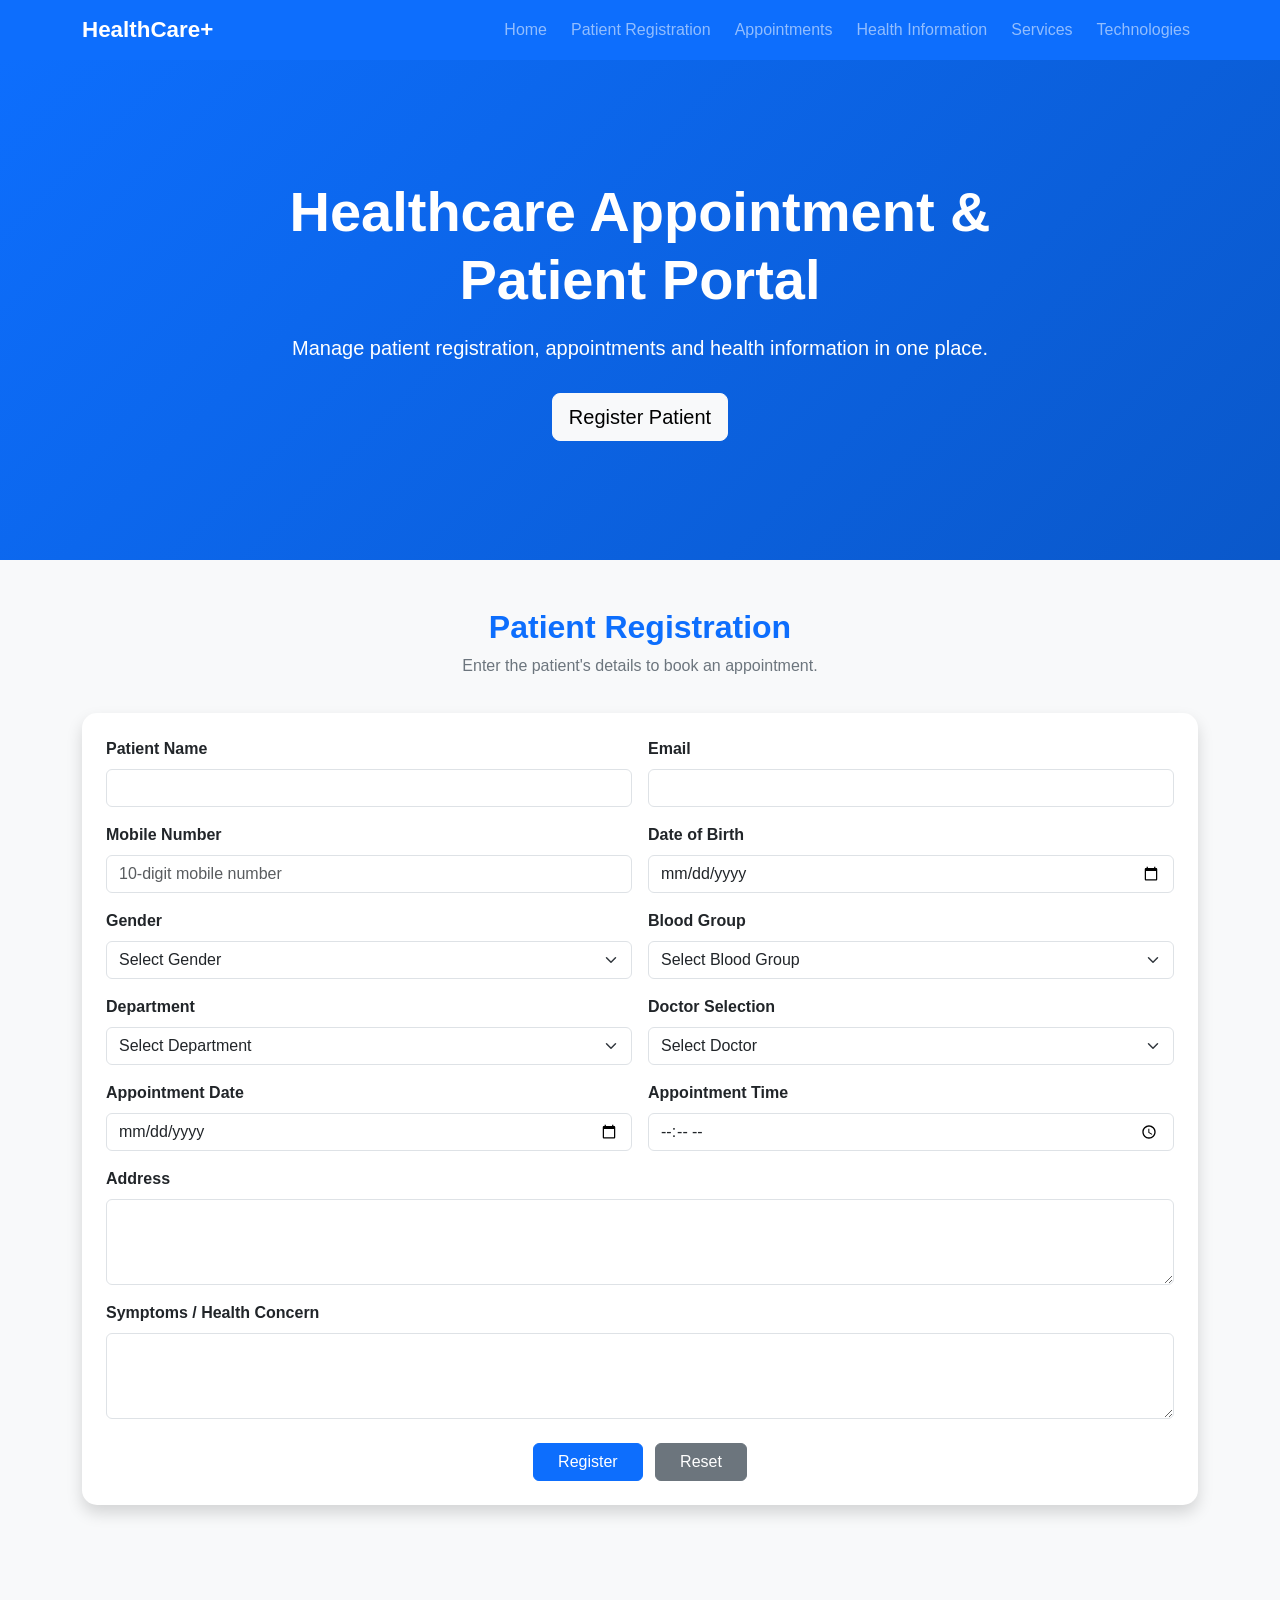
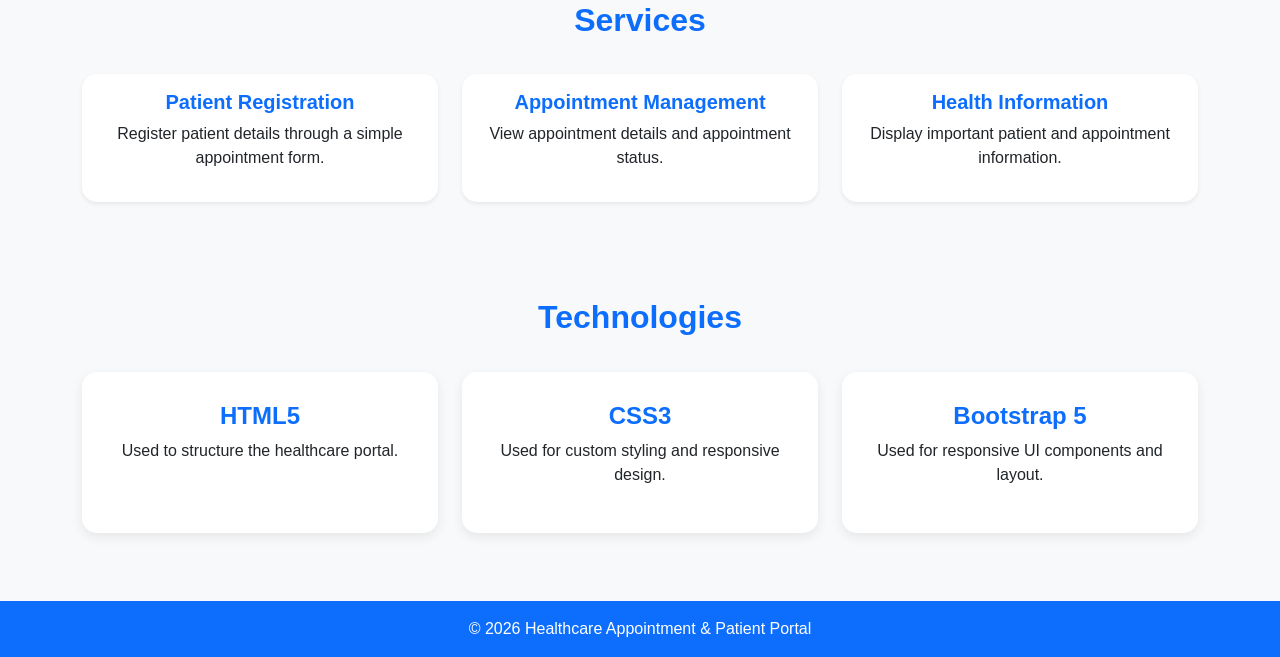
<file: index.html>
<!DOCTYPE html>
<html lang="en">
<head>
    <meta charset="UTF-8">
    <meta name="viewport" content="width=device-width, initial-scale=1.0">

    <title>Healthcare Appointment & Patient Portal</title>

    <!-- Bootstrap 5 -->
    <link
        href="https://cdn.jsdelivr.net/npm/bootstrap@5.3.3/dist/css/bootstrap.min.css"
        rel="stylesheet"
    >

    <!-- Custom CSS -->
    <link rel="stylesheet" href="style.css">
</head>

<body>

    <!-- Navigation Bar -->
    <nav class="navbar navbar-expand-lg navbar-dark bg-primary sticky-top">
        <div class="container">

            <a class="navbar-brand fw-bold" href="#home">
                HealthCare+
            </a>

            <button
                class="navbar-toggler"
                type="button"
                data-bs-toggle="collapse"
                data-bs-target="#navbarNav"
            >
                <span class="navbar-toggler-icon"></span>
            </button>

            <div class="collapse navbar-collapse" id="navbarNav">

                <ul class="navbar-nav ms-auto">

                    <li class="nav-item">
                        <a class="nav-link" href="#home">Home</a>
                    </li>

                    <li class="nav-item">
                        <a class="nav-link" href="#registration">
                            Patient Registration
                        </a>
                    </li>

                    <li class="nav-item">
                        <a class="nav-link" href="appointment.html">
                            Appointments
                        </a>
                    </li>

                    <li class="nav-item">
                        <a class="nav-link" href="appointment.html#health-info">
                            Health Information
                        </a>
                    </li>

                    <li class="nav-item">
                        <a class="nav-link" href="#services">
                            Services
                        </a>
                    </li>

                    <li class="nav-item">
                        <a class="nav-link" href="#technologies">
                            Technologies
                        </a>
                    </li>

                </ul>

            </div>
        </div>
    </nav>


    <!-- Home Section -->
    <section id="home" class="hero-section">

        <div class="container text-center">

            <h1 class="display-4 fw-bold">
                Healthcare Appointment & Patient Portal
            </h1>

            <p class="lead">
                Manage patient registration, appointments and health
                information in one place.
            </p>

            <a href="#registration" class="btn btn-light btn-lg">
                Register Patient
            </a>

        </div>

    </section>


    <!-- Patient Registration -->
    <section id="registration" class="py-5">

        <div class="container">

            <div class="section-heading">

                <h2>Patient Registration</h2>

                <p>
                    Enter the patient's details to book an appointment.
                </p>

            </div>


            <div class="card shadow registration-card">

                <div class="card-body p-4">

                    <!-- IMPORTANT:
                         Register will navigate to appointment.html
                    -->

                    <form
                        id="patientForm"
                        action="appointment.html"
                        method="get"
                    >

                        <div class="row g-3">


                            <!-- Patient Name -->
                            <div class="col-md-6">

                                <label
                                    for="patientName"
                                    class="form-label"
                                >
                                    Patient Name
                                </label>

                                <input
                                    type="text"
                                    class="form-control"
                                    id="patientName"
                                    name="patientName"
                                    required
                                >

                            </div>


                            <!-- Email -->
                            <div class="col-md-6">

                                <label
                                    for="email"
                                    class="form-label"
                                >
                                    Email
                                </label>

                                <input
                                    type="email"
                                    class="form-control"
                                    id="email"
                                    name="email"
                                    required
                                >

                            </div>


                            <!-- Mobile -->
                            <div class="col-md-6">

                                <label
                                    for="mobile"
                                    class="form-label"
                                >
                                    Mobile Number
                                </label>

                                <input
                                    type="tel"
                                    class="form-control"
                                    id="mobile"
                                    name="mobile"
                                    pattern="[0-9]{10}"
                                    placeholder="10-digit mobile number"
                                    required
                                >

                            </div>


                            <!-- Date of Birth -->
                            <div class="col-md-6">

                                <label
                                    for="dob"
                                    class="form-label"
                                >
                                    Date of Birth
                                </label>

                                <input
                                    type="date"
                                    class="form-control"
                                    id="dob"
                                    name="dob"
                                    required
                                >

                            </div>


                            <!-- Gender -->
                            <div class="col-md-6">

                                <label
                                    for="gender"
                                    class="form-label"
                                >
                                    Gender
                                </label>

                                <select
                                    class="form-select"
                                    id="gender"
                                    name="gender"
                                    required
                                >

                                    <option value="">
                                        Select Gender
                                    </option>

                                    <option value="Male">
                                        Male
                                    </option>

                                    <option value="Female">
                                        Female
                                    </option>

                                    <option value="Other">
                                        Other
                                    </option>

                                </select>

                            </div>


                            <!-- Blood Group -->
                            <div class="col-md-6">

                                <label
                                    for="bloodGroup"
                                    class="form-label"
                                >
                                    Blood Group
                                </label>

                                <select
                                    class="form-select"
                                    id="bloodGroup"
                                    name="bloodGroup"
                                    required
                                >

                                    <option value="">
                                        Select Blood Group
                                    </option>

                                    <option>A+</option>
                                    <option>A-</option>
                                    <option>B+</option>
                                    <option>B-</option>
                                    <option>AB+</option>
                                    <option>AB-</option>
                                    <option>O+</option>
                                    <option>O-</option>

                                </select>

                            </div>


                            <!-- Department -->
                            <div class="col-md-6">

                                <label
                                    for="department"
                                    class="form-label"
                                >
                                    Department
                                </label>

                                <select
                                    class="form-select"
                                    id="department"
                                    name="department"
                                    required
                                >

                                    <option value="">
                                        Select Department
                                    </option>

                                    <option>Cardiology</option>
                                    <option>Neurology</option>
                                    <option>Orthopedics</option>
                                    <option>Dermatology</option>
                                    <option>General Medicine</option>
                                    <option>Pediatrics</option>

                                </select>

                            </div>


                            <!-- Doctor -->
                            <div class="col-md-6">

                                <label
                                    for="doctor"
                                    class="form-label"
                                >
                                    Doctor Selection
                                </label>

                                <select
                                    class="form-select"
                                    id="doctor"
                                    name="doctor"
                                    required
                                >

                                    <option value="">
                                        Select Doctor
                                    </option>

                                    <option>Dr. Arun Kumar</option>
                                    <option>Dr. Priya Sharma</option>
                                    <option>Dr. Ravi Kumar</option>
                                    <option>Dr. Meena Devi</option>

                                </select>

                            </div>


                            <!-- Appointment Date -->
                            <div class="col-md-6">

                                <label
                                    for="appointmentDate"
                                    class="form-label"
                                >
                                    Appointment Date
                                </label>

                                <input
                                    type="date"
                                    class="form-control"
                                    id="appointmentDate"
                                    name="appointmentDate"
                                    required
                                >

                            </div>


                            <!-- Appointment Time -->
                            <div class="col-md-6">

                                <label
                                    for="appointmentTime"
                                    class="form-label"
                                >
                                    Appointment Time
                                </label>

                                <input
                                    type="time"
                                    class="form-control"
                                    id="appointmentTime"
                                    name="appointmentTime"
                                    required
                                >

                            </div>


                            <!-- Address -->
                            <div class="col-12">

                                <label
                                    for="address"
                                    class="form-label"
                                >
                                    Address
                                </label>

                                <textarea
                                    class="form-control"
                                    id="address"
                                    name="address"
                                    rows="3"
                                    required
                                ></textarea>

                            </div>


                            <!-- Symptoms -->
                            <div class="col-12">

                                <label
                                    for="symptoms"
                                    class="form-label"
                                >
                                    Symptoms / Health Concern
                                </label>

                                <textarea
                                    class="form-control"
                                    id="symptoms"
                                    name="symptoms"
                                    rows="3"
                                    required
                                ></textarea>

                            </div>


                            <!-- Buttons -->
                            <div class="col-12 text-center mt-4">

                                <button
                                    type="submit"
                                    class="btn btn-primary px-4 me-2"
                                >
                                    Register
                                </button>

                                <button
                                    type="reset"
                                    class="btn btn-secondary px-4"
                                >
                                    Reset
                                </button>

                            </div>

                        </div>

                    </form>

                </div>

            </div>

        </div>

    </section>


    <!-- Services -->
    <section id="services" class="py-5 bg-light">

        <div class="container">

            <div class="section-heading">

                <h2>Services</h2>

            </div>


            <div class="row g-4">


                <div class="col-md-4">

                    <div class="card service-card h-100 shadow-sm">

                        <div class="card-body text-center">

                            <h5>
                                Patient Registration
                            </h5>

                            <p>
                                Register patient details through
                                a simple appointment form.
                            </p>

                        </div>

                    </div>

                </div>


                <div class="col-md-4">

                    <div class="card service-card h-100 shadow-sm">

                        <div class="card-body text-center">

                            <h5>
                                Appointment Management
                            </h5>

                            <p>
                                View appointment details and
                                appointment status.
                            </p>

                        </div>

                    </div>

                </div>


                <div class="col-md-4">

                    <div class="card service-card h-100 shadow-sm">

                        <div class="card-body text-center">

                            <h5>
                                Health Information
                            </h5>

                            <p>
                                Display important patient and
                                appointment information.
                            </p>

                        </div>

                    </div>

                </div>

            </div>

        </div>

    </section>


    <!-- Technologies -->
    <section id="technologies" class="py-5">

        <div class="container text-center">

            <div class="section-heading">

                <h2>Technologies</h2>

            </div>


            <div class="row g-4">


                <div class="col-md-4">

                    <div class="tech-card">

                        <h4>HTML5</h4>

                        <p>
                            Used to structure the healthcare portal.
                        </p>

                    </div>

                </div>


                <div class="col-md-4">

                    <div class="tech-card">

                        <h4>CSS3</h4>

                        <p>
                            Used for custom styling and responsive design.
                        </p>

                    </div>

                </div>


                <div class="col-md-4">

                    <div class="tech-card">

                        <h4>Bootstrap 5</h4>

                        <p>
                            Used for responsive UI components and layout.
                        </p>

                    </div>

                </div>

            </div>

        </div>

    </section>


    <!-- Footer -->
    <footer class="bg-primary text-white text-center py-3">

        <p class="mb-0">
            © 2026 Healthcare Appointment & Patient Portal
        </p>

    </footer>


    <!-- Bootstrap JavaScript -->
    <script
        src="https://cdn.jsdelivr.net/npm/bootstrap@5.3.3/dist/js/bootstrap.bundle.min.js">
    </script>

</body>
</html>
</file>
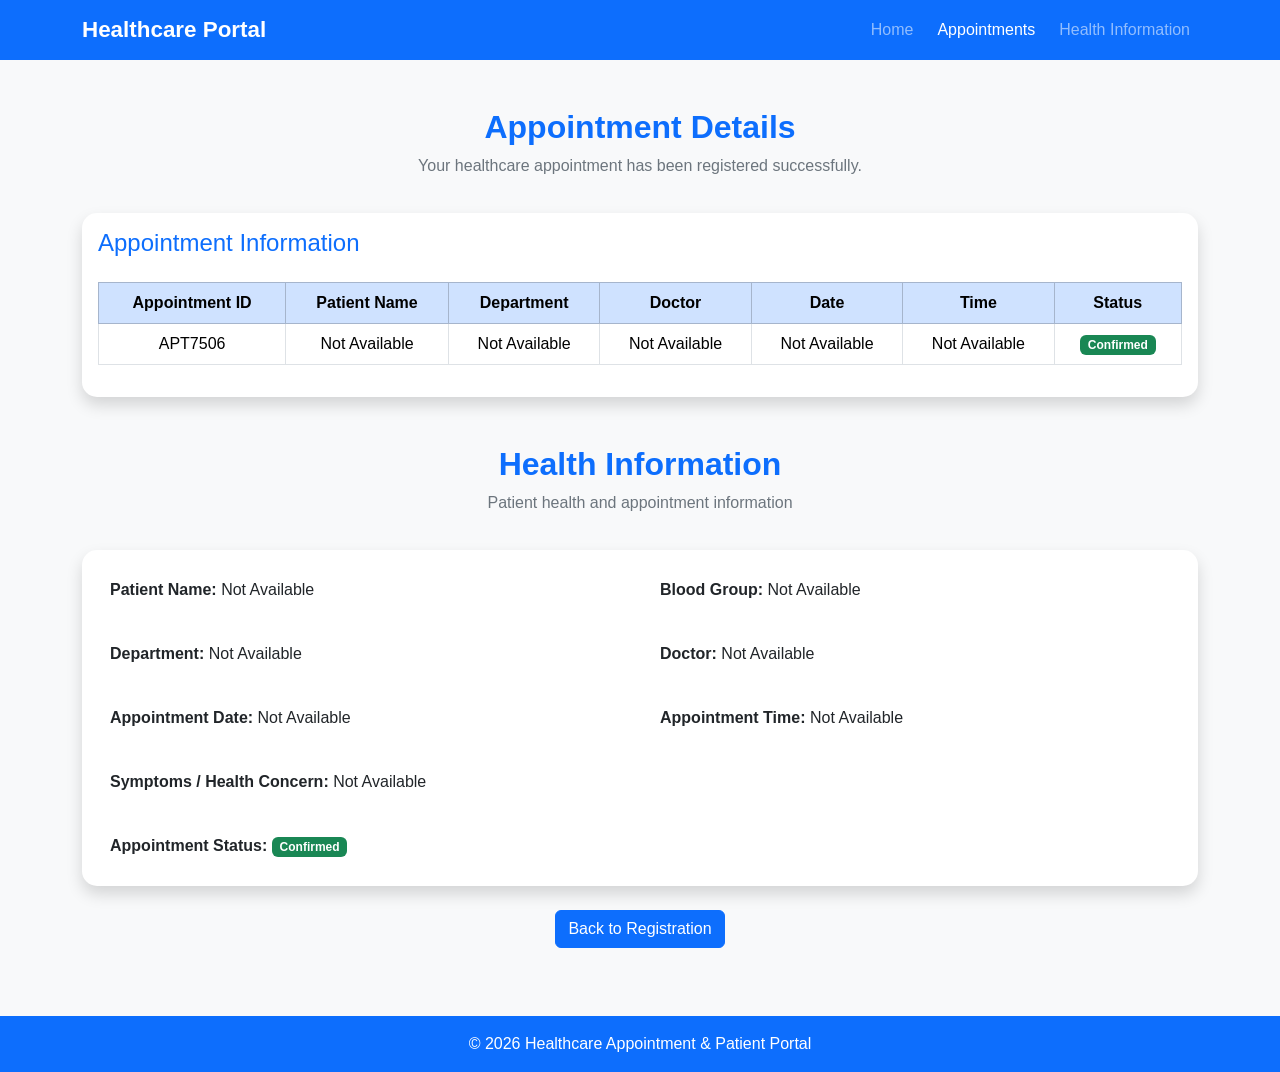
<file: appointment.html>
<!DOCTYPE html>
<html lang="en">
<head>
    <meta charset="UTF-8">
    <meta name="viewport" content="width=device-width, initial-scale=1.0">

    <title>Appointment Details - Healthcare Portal</title>

    <!-- Bootstrap 5 -->
    <link
        href="https://cdn.jsdelivr.net/npm/bootstrap@5.3.3/dist/css/bootstrap.min.css"
        rel="stylesheet"
    >

    <!-- Custom CSS -->
    <link rel="stylesheet" href="style.css">
</head>

<body>

<!-- Navbar -->
<nav class="navbar navbar-expand-lg navbar-dark bg-primary">
    <div class="container">

        <a class="navbar-brand fw-bold" href="index.html">
            Healthcare Portal
        </a>

        <button
            class="navbar-toggler"
            type="button"
            data-bs-toggle="collapse"
            data-bs-target="#navbarNav"
        >
            <span class="navbar-toggler-icon"></span>
        </button>

        <div class="collapse navbar-collapse" id="navbarNav">

            <ul class="navbar-nav ms-auto">

                <li class="nav-item">
                    <a class="nav-link" href="index.html">
                        Home
                    </a>
                </li>

                <li class="nav-item">
                    <a class="nav-link active" href="appointment.html">
                        Appointments
                    </a>
                </li>

                <li class="nav-item">
                    <a class="nav-link" href="#health-info">
                        Health Information
                    </a>
                </li>

            </ul>

        </div>
    </div>
</nav>


<!-- Appointment Section -->
<section class="py-5">

    <div class="container">

        <div class="section-heading">

            <h2>Appointment Details</h2>

            <p>
                Your healthcare appointment has been registered successfully.
            </p>

        </div>


        <!-- Appointment Table Card -->
        <div class="card shadow registration-card mb-5">

            <div class="card-body">

                <h4 class="text-primary mb-4">
                    Appointment Information
                </h4>

                <div class="table-responsive">

                    <table class="table table-bordered table-hover text-center">

                        <thead class="table-primary">

                            <tr>
                                <th>Appointment ID</th>
                                <th>Patient Name</th>
                                <th>Department</th>
                                <th>Doctor</th>
                                <th>Date</th>
                                <th>Time</th>
                                <th>Status</th>
                            </tr>

                        </thead>

                        <tbody id="appointmentTableBody">

                            <tr>

                                <td id="appointmentId"></td>

                                <td id="patientName"></td>

                                <td id="department"></td>

                                <td id="doctor"></td>

                                <td id="appointmentDate"></td>

                                <td id="appointmentTime"></td>

                                <td>
                                    <span class="badge bg-success">
                                        Confirmed
                                    </span>
                                </td>

                            </tr>

                        </tbody>

                    </table>

                </div>

            </div>

        </div>


        <!-- Health Information -->
        <div id="health-info">

            <div class="section-heading">

                <h2>Health Information</h2>

                <p>
                    Patient health and appointment information
                </p>

            </div>


            <div class="card shadow health-card">

                <div class="card-body">

                    <div class="row g-3">

                        <div class="col-md-6">

                            <div class="health-item">

                                <strong>Patient Name:</strong>

                                <span id="healthPatientName"></span>

                            </div>

                        </div>


                        <div class="col-md-6">

                            <div class="health-item">

                                <strong>Blood Group:</strong>

                                <span id="bloodGroup"></span>

                            </div>

                        </div>


                        <div class="col-md-6">

                            <div class="health-item">

                                <strong>Department:</strong>

                                <span id="healthDepartment"></span>

                            </div>

                        </div>


                        <div class="col-md-6">

                            <div class="health-item">

                                <strong>Doctor:</strong>

                                <span id="healthDoctor"></span>

                            </div>

                        </div>


                        <div class="col-md-6">

                            <div class="health-item">

                                <strong>Appointment Date:</strong>

                                <span id="healthDate"></span>

                            </div>

                        </div>


                        <div class="col-md-6">

                            <div class="health-item">

                                <strong>Appointment Time:</strong>

                                <span id="healthTime"></span>

                            </div>

                        </div>


                        <div class="col-12">

                            <div class="health-item">

                                <strong>Symptoms / Health Concern:</strong>

                                <span id="symptoms"></span>

                            </div>

                        </div>


                        <div class="col-12">

                            <div class="health-item">

                                <strong>Appointment Status:</strong>

                                <span class="badge bg-success">
                                    Confirmed
                                </span>

                            </div>

                        </div>

                    </div>

                </div>

            </div>

        </div>


        <!-- Back Button -->
        <div class="text-center mt-4">

            <a href="index.html" class="btn btn-primary">
                Back to Registration
            </a>

        </div>

    </div>

</section>


<!-- Footer -->
<footer class="bg-primary text-white text-center py-3">

    <p class="mb-0">
        © 2026 Healthcare Appointment & Patient Portal
    </p>

</footer>


<!-- Bootstrap JS -->
<script
    src="https://cdn.jsdelivr.net/npm/bootstrap@5.3.3/dist/js/bootstrap.bundle.min.js">
</script>


<!-- Page JavaScript -->
<script>

    // Read patient information from URL
    const params = new URLSearchParams(window.location.search);


    // Get values
    const patientName = params.get("patientName") || "Not Available";
    const bloodGroup = params.get("bloodGroup") || "Not Available";
    const department = params.get("department") || "Not Available";
    const doctor = params.get("doctor") || "Not Available";
    const appointmentDate = params.get("appointmentDate") || "Not Available";
    const appointmentTime = params.get("appointmentTime") || "Not Available";
    const symptoms = params.get("symptoms") || "Not Available";


    // Generate Appointment ID
    const appointmentId =
        "APT" + Math.floor(1000 + Math.random() * 9000);


    // Appointment table
    document.getElementById("appointmentId").textContent = appointmentId;
    document.getElementById("patientName").textContent = patientName;
    document.getElementById("department").textContent = department;
    document.getElementById("doctor").textContent = doctor;
    document.getElementById("appointmentDate").textContent = appointmentDate;
    document.getElementById("appointmentTime").textContent = appointmentTime;


    // Health information
    document.getElementById("healthPatientName").textContent = patientName;
    document.getElementById("bloodGroup").textContent = bloodGroup;
    document.getElementById("healthDepartment").textContent = department;
    document.getElementById("healthDoctor").textContent = doctor;
    document.getElementById("healthDate").textContent = appointmentDate;
    document.getElementById("healthTime").textContent = appointmentTime;
    document.getElementById("symptoms").textContent = symptoms;

</script>

</body>
</html>
</file>
<file: style.css>
/* General */
html {
    scroll-behavior: smooth;
}

body {
    font-family: Arial, sans-serif;
    background-color: #f8f9fa;
    color: #212529;
}

/* Navbar */
.navbar-brand {
    font-size: 1.4rem;
}

.nav-link {
    margin-left: 8px;
}

/* Hero */
.hero-section {
    min-height: 500px;
    display: flex;
    align-items: center;
    justify-content: center;
    background: linear-gradient(135deg, #0d6efd, #0a58ca);
    color: white;
    padding: 60px 20px;
}

.hero-section h1 {
    max-width: 900px;
    margin: auto;
}

.hero-section p {
    max-width: 700px;
    margin: 20px auto 30px;
}

/* Section Heading */
.section-heading {
    text-align: center;
    margin-bottom: 35px;
}

.section-heading h2 {
    font-weight: 700;
    color: #0d6efd;
}

.section-heading p {
    color: #6c757d;
}

/* Registration */
.registration-card {
    border: none;
    border-radius: 15px;
}

.registration-card .form-label {
    font-weight: 600;
}

/* Health Information */
.health-card {
    border: none;
    border-radius: 15px;
}

.health-item {
    padding: 12px;
    border-bottom: 1px solid #dee2e6;
}

.health-item:last-child {
    border-bottom: none;
}

/* Services */
.service-card {
    border: none;
    border-radius: 15px;
    transition: transform 0.3s ease;
}

.service-card:hover {
    transform: translateY(-5px);
}

.service-card h5 {
    color: #0d6efd;
    font-weight: 700;
}

/* Technologies */
.tech-card {
    padding: 30px 20px;
    border-radius: 15px;
    background-color: white;
    box-shadow: 0 4px 12px rgba(0, 0, 0, 0.08);
    height: 100%;
}

.tech-card h4 {
    color: #0d6efd;
    font-weight: 700;
}

/* Table */
.table {
    vertical-align: middle;
}

/* Footer */
footer {
    margin-top: 20px;
}

/* Responsive Design */
@media (max-width: 768px) {

    .hero-section {
        min-height: 450px;
        padding: 40px 15px;
    }

    .hero-section h1 {
        font-size: 2rem;
    }

    .hero-section p {
        font-size: 1rem;
    }

    .nav-link {
        margin-left: 0;
    }
}
</file>
